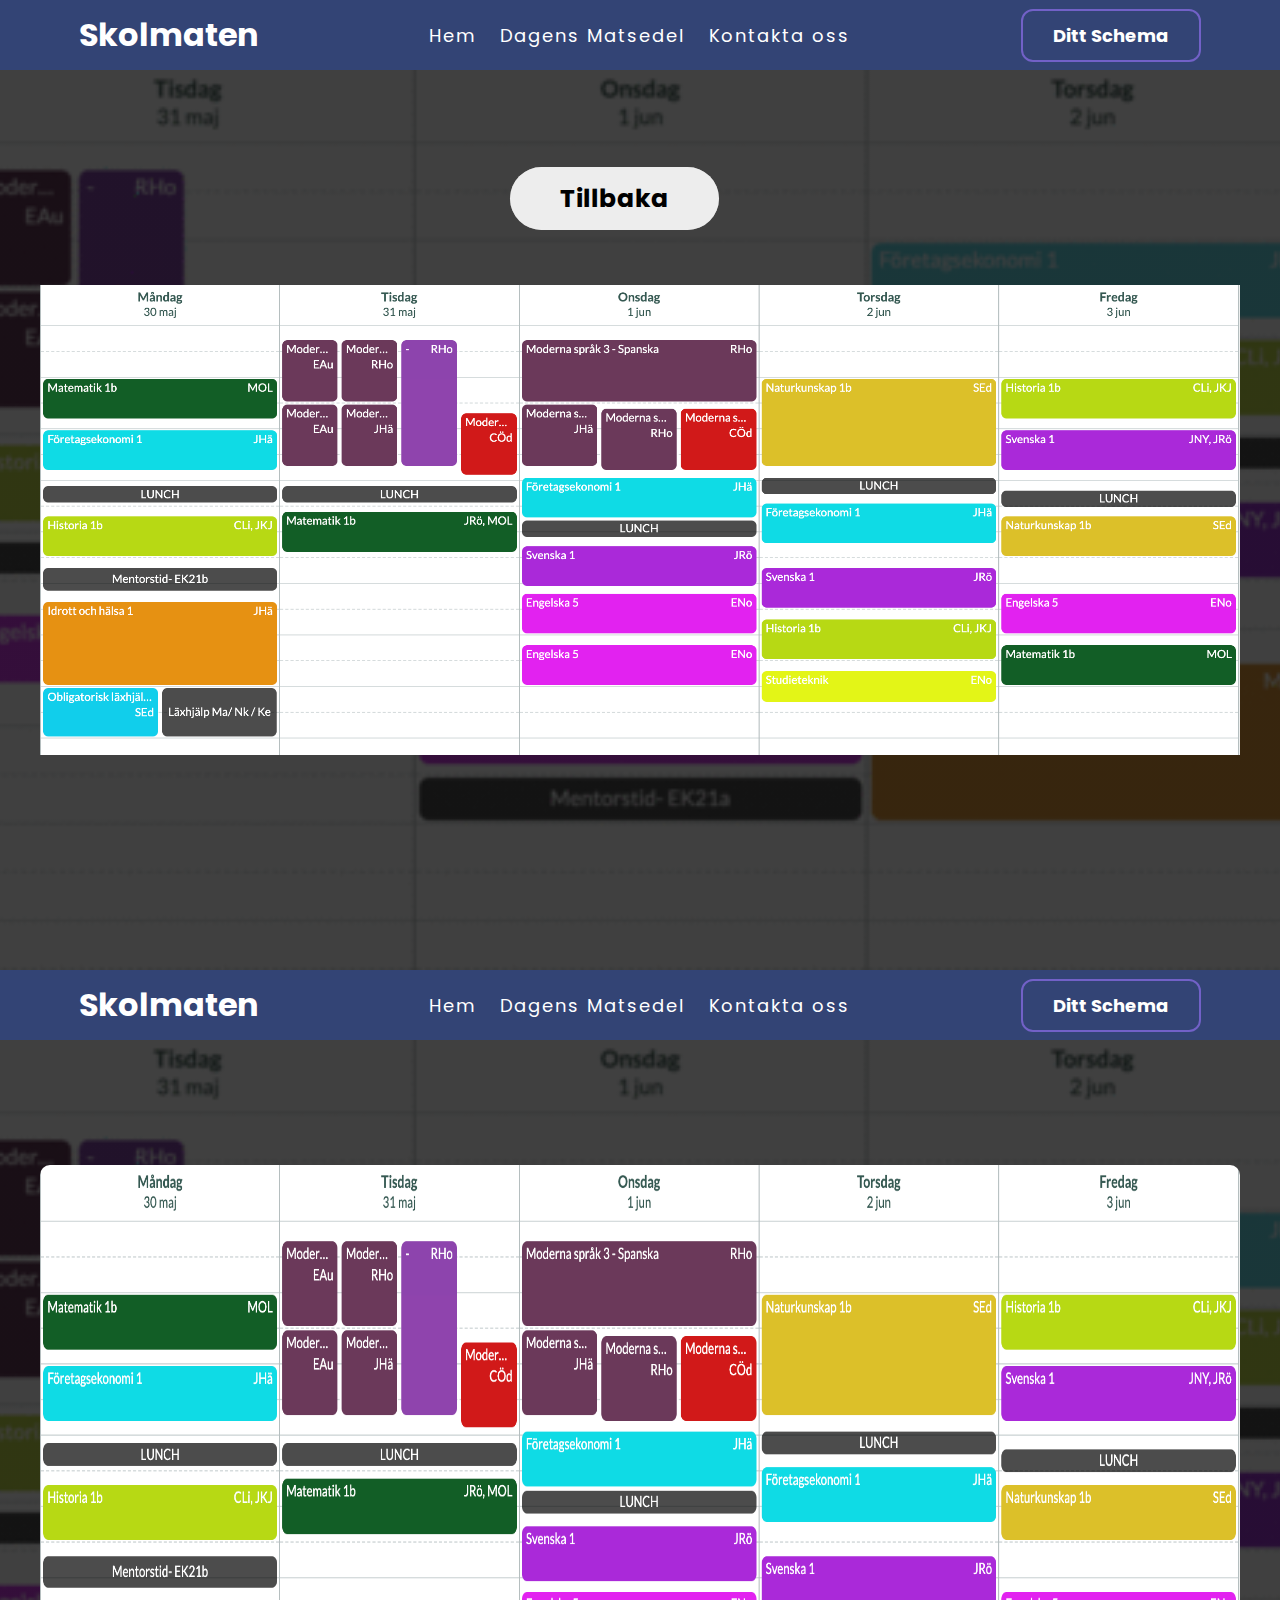
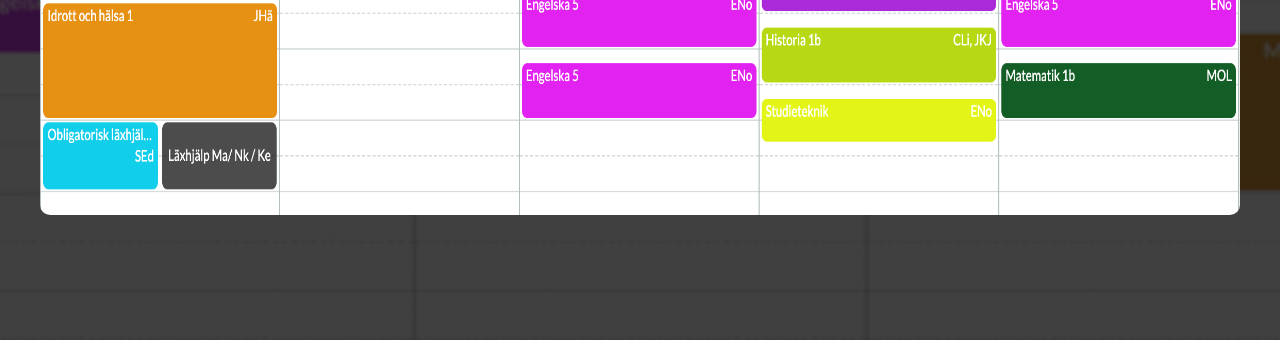
<file: ekb.html>
<!DOCTYPE html>
<html>
<head>
	<title>Skolmaten</title>
	<link rel="preconnect" href="https://fonts.gstatic.com">
	<link href="https://fonts.googleapis.com/css2?family=Poppins:wght@300&display=swap" rel="stylesheet">
	<meta name="viewport" content="width=device-width, initial-scale=1">
	<link rel="stylesheet" type="text/css" href="style2.css">
	<link rel="icon" href="food.ico">
<body>
	<div class="navbar">
		<div class="logo">
			<h1>Skolmaten</h1>
		</div>
		<div class="menu">
			<ul>
				<li><a href="index.html">Hem</a></li>
				<li><a href="tab1.html">Dagens Matsedel</a></li>
				<li><a href="kontakt.html">Kontakta oss</a></li>
			</ul>
		</div>
		<div class="signup">
			
			<a href="sign_up.html">Ditt Schema</a>
		
		</div>
	</div>

<div class="body2">
    <img src="ekb.jpg" width="1200; height=650; border-radius: 10px;">
    <div class="bak">
        <a href="sign_up.html">Tillbaka</a>
    </div>
</div>

</head>
<body>
</html>




<!DOCTYPE html>
<html>
<head>
	<title>Skolmaten</title>
	<link rel="preconnect" href="https://fonts.gstatic.com">
	<link href="https://fonts.googleapis.com/css2?family=Poppins:wght@300&display=swap" rel="stylesheet">
	<meta name="viewport" content="width=device-width, initial-scale=1">
	<link rel="stylesheet" type="text/css" href="style2.css">
	<link rel="icon" href="food.ico">
</head>
<body>
	<div class="navbar">
		<div class="logo">
			<h1>Skolmaten</h1>
		</div>
		<div class="menu">
			<ul>
				<li><a href="index.html">Hem</a></li>
				<li><a href="tab1.html">Dagens Matsedel</a></li>
				<li><a href="kontakt.html">Kontakta oss</a></li>
			</ul>
		</div>
		<div class="signup">
			<a href="sign_up.html">Ditt Schema</a>
		</div>
	</div>

	<div class="body2">
		<img src="ekb.jpg" width="1200" height="650" style="border-radius: 10px;">
		<div class="bak">
			<a href="sign_up.html">Tillbaka</a>
		</div>
	</div>

</body>
</html>
</file>
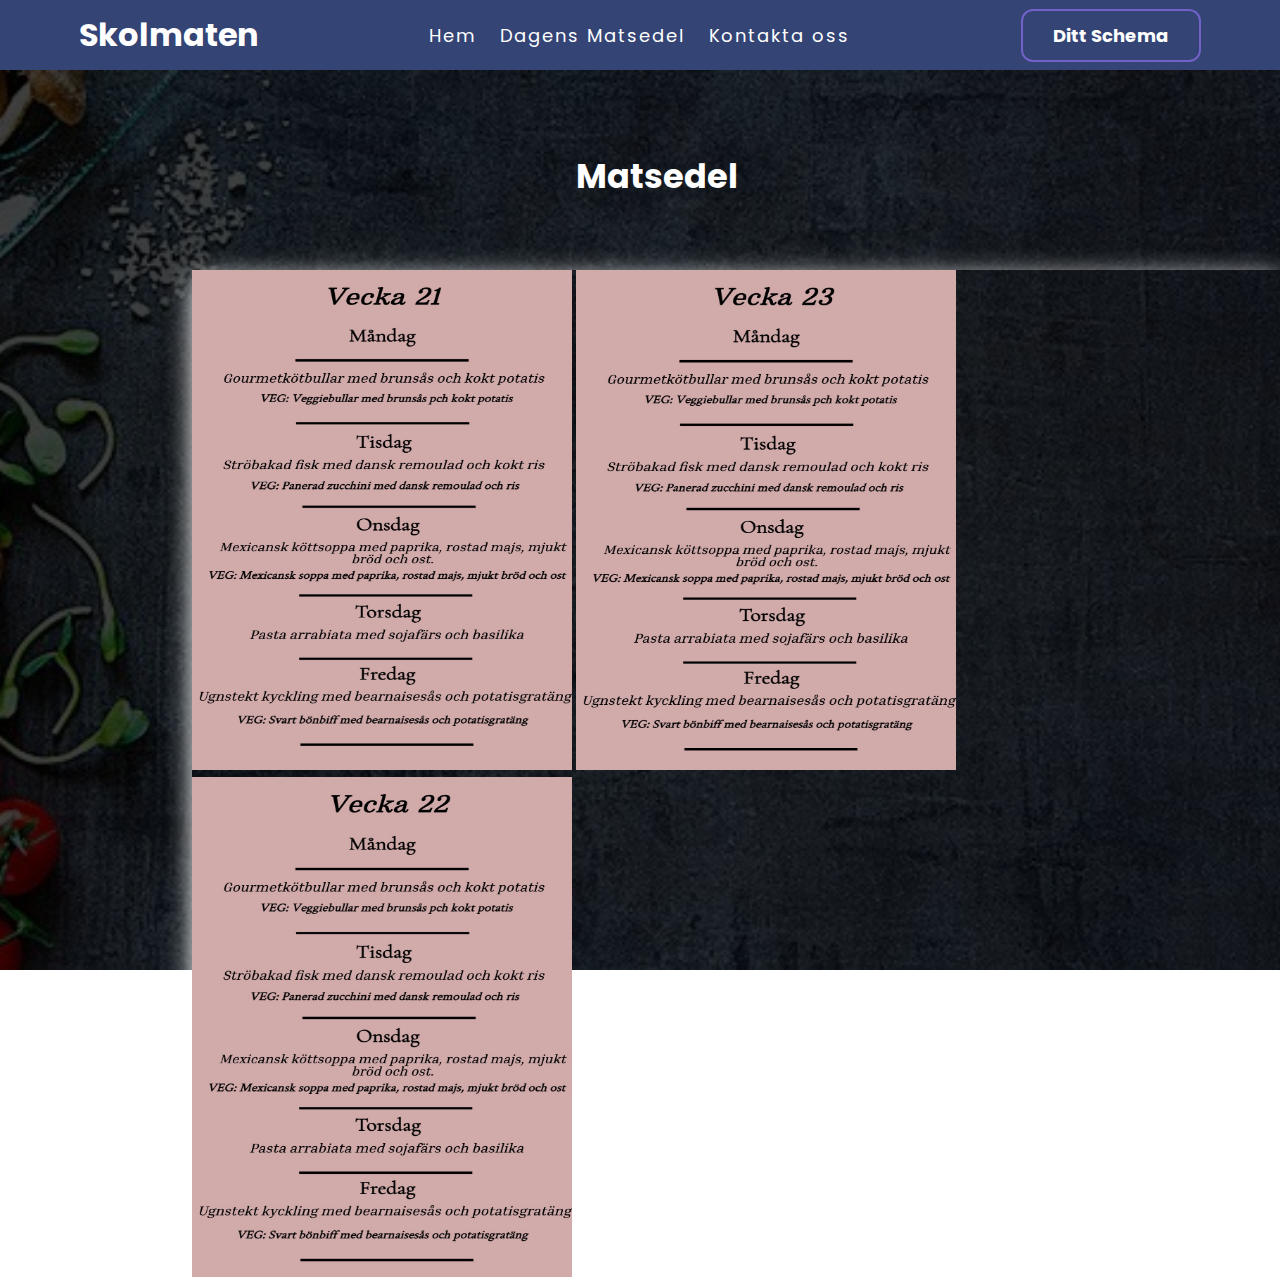
<file: tab1.html>
<!DOCTYPE html>
<html>
<head>
	<title>Skolmaten</title>
	<link rel="preconnect" href="https://fonts.gstatic.com">
	<link href="https://fonts.googleapis.com/css2?family=Poppins:wght@300&display=swap" rel="stylesheet">
	<meta name="viewport" content="width=device-width, initial-scale=1">
	<link rel="stylesheet" type="text/css" href="style2.css">
	<link rel="icon" href="food.ico">
	
</head>
<body>
	<div class="navbar">
		<div class="logo">
			<h1>Skolmaten</h1>
		</div>
		<div class="menu">
			<ul>
				<li><a href="index.html">Hem</a></li>
				<li><a href="tab1.html">Dagens Matsedel</a></li>
				<li><a href="kontakt.html">Kontakta oss</a></li>
			</ul>
		</div>
		<div class="signup">
			<a href="sign_up.html">Ditt Schema</a>
		</div>
	</div>
	<div class="body">
		<h3>Matsedel</h3>
		<div class="food">
			<div class="food1">
				<img src="mat1.jpg" width="380" height="500">
				<img src="mat2.jpg" width="380" height="500">
				<img src="mat3.jpg" width="380" height="500">
			</div>
		</div>
	</div>
	
</body>
</html>
</file>
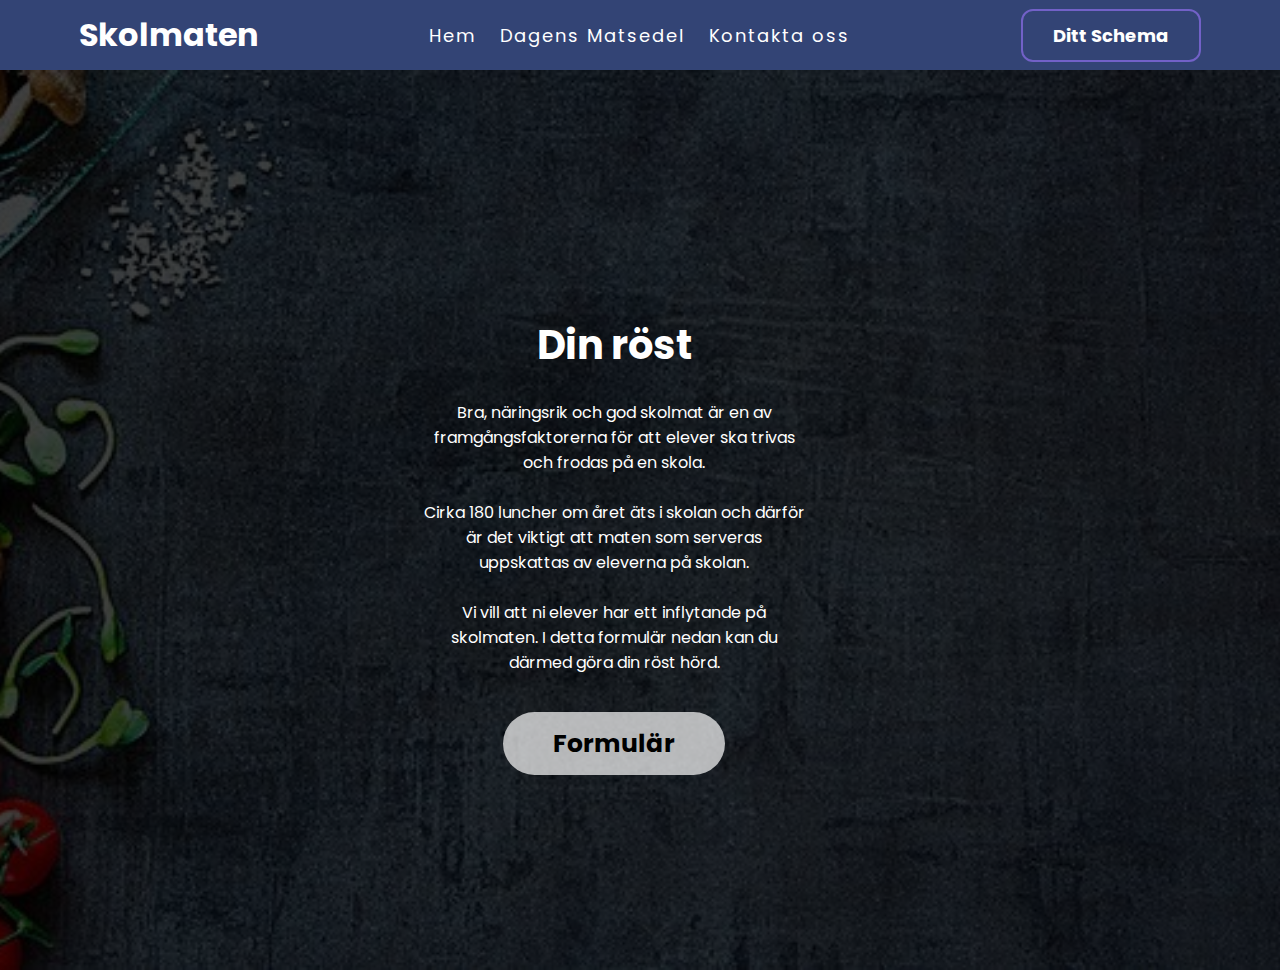
<file: tab2.html>
<!DOCTYPE html>
<html>
<head>
	<title>Skolmaten</title>
	<link rel="preconnect" href="https://fonts.gstatic.com">
	<link href="https://fonts.googleapis.com/css2?family=Poppins:wght@300&display=swap" rel="stylesheet">
	<link rel="icon" href="food.ico">
	<link rel="stylesheet" type="text/css" href="style2.css">
	<link rel="icon" href="food.ico">
</head>
<body>
	<div class="navbar">
		<div class="logo">
			<h1>Skolmaten</h1>
		</div>
		<div class="menu">
			<ul>
				<li><a href="index.html">Hem</a></li>
				<li><a href="tab1.html">Dagens Matsedel</a></li>
				<li><a href="kontakt.html">Kontakta oss</a></li>
			</ul>
		</div>
		<div class="signup">
			<a href="sign_up.html">Ditt Schema</a>
		</div>
	</div>
	<div class="body">
		<div class="info">
			<h1>Din röst</h1>
			<br>
			<p>Bra, näringsrik och god skolmat är en av framgångsfaktorerna för att elever ska trivas och frodas på en skola.</p>
			<br>
			<p>Cirka 180 luncher om året äts i skolan och därför är det viktigt att maten som serveras uppskattas av eleverna på skolan.</p> 
			<br>
			<p>Vi vill att ni elever har ett inflytande på skolmaten. I detta formulär nedan kan du därmed göra din röst hörd.</p> 
			<br>
			<br>
			<a href="https://docs.google.com/forms/d/1SpUYdgR_5AxEHhkk58-Owe53boEJHIBh_uwK9CzQcT0/prefill">Formulär</a>
		</div>
	</div>
</body>
</html>
</file>
<file: style2.css>
*{
	padding: 0px;
	margin: 0px;
	box-sizing: border-box;
	list-style: none; 
	font-family: 'Poppins', sans-serif;
}
.navbar{
	width: 100%;
	height: 70px;
	background-color: rgb(51, 68, 117);
	display: flex; /* I rad */
	justify-content: space-around;
	align-items: center;
	color: rgb(255, 255, 255);
}
.menu ul{
	display: flex;
	align-items: center;

}
.menu ul li a{
	text-decoration: none; /* inge understräck*/
	color: rgb(255, 255, 255);
	padding: 5px 12px;/* VRF 5??*/
	letter-spacing: 2px;
	font-size: 18px;
}
.menu ul li a:hover{
	border-bottom: 4px solid rgba(63, 74, 235, 0.747);
	transition: 0.3s;
} 
.signup a{
	text-decoration: none;
	color: rgb(255, 255, 255);
	font-size: 18px;
	font-weight: bold;
	border-radius: 12px;
	padding: 12px 30px;  /* 1 Rum uppe/nere & 2 Rum sidorna */
	border: 2px solid rgba(135, 107, 227, 0.747);
}
.signup a:hover{
	background-color: rgba(201, 143, 255, 0.274);
	transition: 0.6s;
}
.body{
	width: 100%;
	height: 100vh;
	display: flex;
	background-image: linear-gradient(rgba(0,0,0,0.75),rgba(0,0,0,0.75)), url(food2.jpg);
	background-size: cover;
	background-position: center;
	justify-content: space-between;
	align-items: center;
}
.heading{
	width: 30%;
	text-align: center;
	color: #fff;
	position: absolute;
	top: 45%;
	left: 3%;
}
.heading h1{
	font-size: 40px;
}
.heading a{
	text-decoration: none;
	color: #000;
	font-size: 25px;
	font-weight: bold;
	border-radius: 45px;
	padding: 14px 50px;
	background-color: rgba(255, 255, 255, 0.694);
}
.heading a:hover{
	letter-spacing: 0.5px;
	transition: 0.6s;
    background-color: rgba(148, 149, 222, 0.696);
}
.röst{
	text-align: center;
	border-radius: 12px;
    position: absolute;
	top: 41%;
	left: 36%;
}
.röst a{
	text-decoration: none;
	color: #000;
	font-size: 25px;
	font-weight: bold;
	border-radius: 45px;
	padding: 14px 50px;
	background-color: rgba(255, 255, 255, 0.694);
}
.röst a:hover{
	background-color: rgba(148, 149, 222, 0.696);
	transition: 0.6s;
}
.info{
	width: 30%;
	text-align: center;
	color: #fff;
	position: absolute;
	top: 35%;
	left: 33%;
}
.info h1{
	font-size: 40px;
}
.info a{
	text-decoration: none;
	color: #000;
	font-size: 25px;
	font-weight: bold;
	border-radius: 45px;
	padding: 14px 50px;
	background-color: rgba(255, 255, 255, 0.694);
}
.info a:hover{
	letter-spacing: 0.5px;
	transition: 0.6s;
    background-color: rgba(148, 149, 222, 0.696);
}
.social-media h2{
	font-family: sans-serif;
	font-weight: normal;
	font-size: 25px;
	letter-spacing: 4px;
	padding: 200px 0 100px;
	color: #fff;
	text-align: center;
	position:absolute;
	left: 23%;
	top: 20%;
} 
.social-media ul{
	position: absolute;
	top: 50%;
	left: 40%;
	display: flex;
}
.social-media ul li{
	margin: 0 15px;
}
.social-media ul li .fa-brands {
	font-size: 30px;
	line-height: 60px;
	transition: 0.6s;
	color: #000;
}
.social-media ul li .fa-brands:hover{
	color: #fff;
}
.social-media ul li a{
	position: relative;
	display: block;
	width: 60px;
	height: 60px;
	border-radius: 50%;
	background-color: #fff;
	text-align: center;
	transition: 0.6s;
	box-shadow: 0px 2px 20px rgb(167, 85, 85);
}
.social-media ul li a:hover{
	transform: translate(0, -10px);
}
.social-media ul li:nth-child(1) a:hover{
	background-color: #3b5999;
}	
.social-media ul li:nth-child(2) a:hover{
	background-color: #e4405f;
}	
.social-media ul li:nth-child(3) a:hover{
	background-color: #55acee;
		
}
.schema{
	width: 200px;
	height: 230px;
	display: inline-block;
	border-radius: 10px;
	padding: 15px 25px;
    margin: 20px;
	box-sizing: border-box;
	cursor: pointer;
	background-position: right;
	background-size: cover;
	transition: transform 0.5s;
}

.schema1{
	background-image: url(tk.jpg);
}
.schema2{
	background-image: url(na.jpg);
}
.schema3{
	background-image: url(eka.jpg);	
}
.schema4{
	background-image: url(ekb.jpg);
}
.schema5{
	background-image: url(saa.jpg);
}
.schema6{
	background-image: url(sab.jpg);
}
.schema:hover{
	background: rgba(36, 119, 228, 0.935);
	transform: translate(10px);
	transition: 0.5s;
}
h3{
	font-size: 2.1rem;
	line-height: 1.4;
	text-align: center;
	color: white;
	position: absolute;
	left: 45%;
	top: 17%;
}

.body2{
	width: 100%;
	height: 100vh;
	display: flex;
	background-image: linear-gradient(rgba(0,0,0,0.75),rgba(0,0,0,0.75)), url(schema.gif);
	background-size: cover;
	background-position: center;
	justify-content: space-around;
	align-items: center;
}
.bak{
	width: 30%;
	text-align: center;
	color: #fff;
	position: absolute;
	top: 20%;
	left: 33%;
}
.bak h1{
	font-size: 40px;
}
.bak a{
	text-decoration: none;
	color: #000;
	font-size: 25px;
	font-weight: bold;
	border-radius: 45px;
	padding: 14px 50px;
	background-color: rgba(255, 255, 255, 0.694);
}
.bak a:hover{
	letter-spacing: 0.5px;
	transition: 0.6s;
    background-color: rgba(148, 149, 222, 0.696);
}
.food1{
	display: inline-block;
	box-shadow: 0 7px 25px rgb(255, 255, 255); 
	position: absolute;
	top: 30%;
	left: 15%;
	
}
.gif {
    border-radius: 30px;
    box-shadow: 0 8px 40px white;
    position: absolute;
    top: 40%;
    left: 66%;
    align-items: center;
    width: 500px;
    height: 300px;
    transition: transform 0.5s;
  }
  
  .gif:hover {
    transform: translate(-3%, -3%);
    animation: shakeAnimation 0.5s infinite;
  }
  
  @keyframes shakeAnimation {
    0% {
      transform: translateX(-2%);
    }
    50% {
      transform: translateX(2%);
    }
    100% {
      transform: translateX(-2%);
    }
  }
.arrow-left,
.arrow-right{
     background: #fff;
     position: absolute;
     top: 40%;
     width: 3em;
     height: 3em;
     border-radius: 50%;
     display: flex;
     justify-content: center;
     cursor: pointer;
     transition: 0.3s;   
}
.arrow-left:hover,
.arrow-right:hover{
background: #000;
color: #000;
}
.arrow-left{
    left:1em;
}
.arrow-right{
    right: 1em;
}
.image-fade{
    animation:imgFade 0.5 ease-in-out
}
@keyframes imgFade{
    0% {opacity: 0;}
    100%{opacity: 1;}
}
</file>
